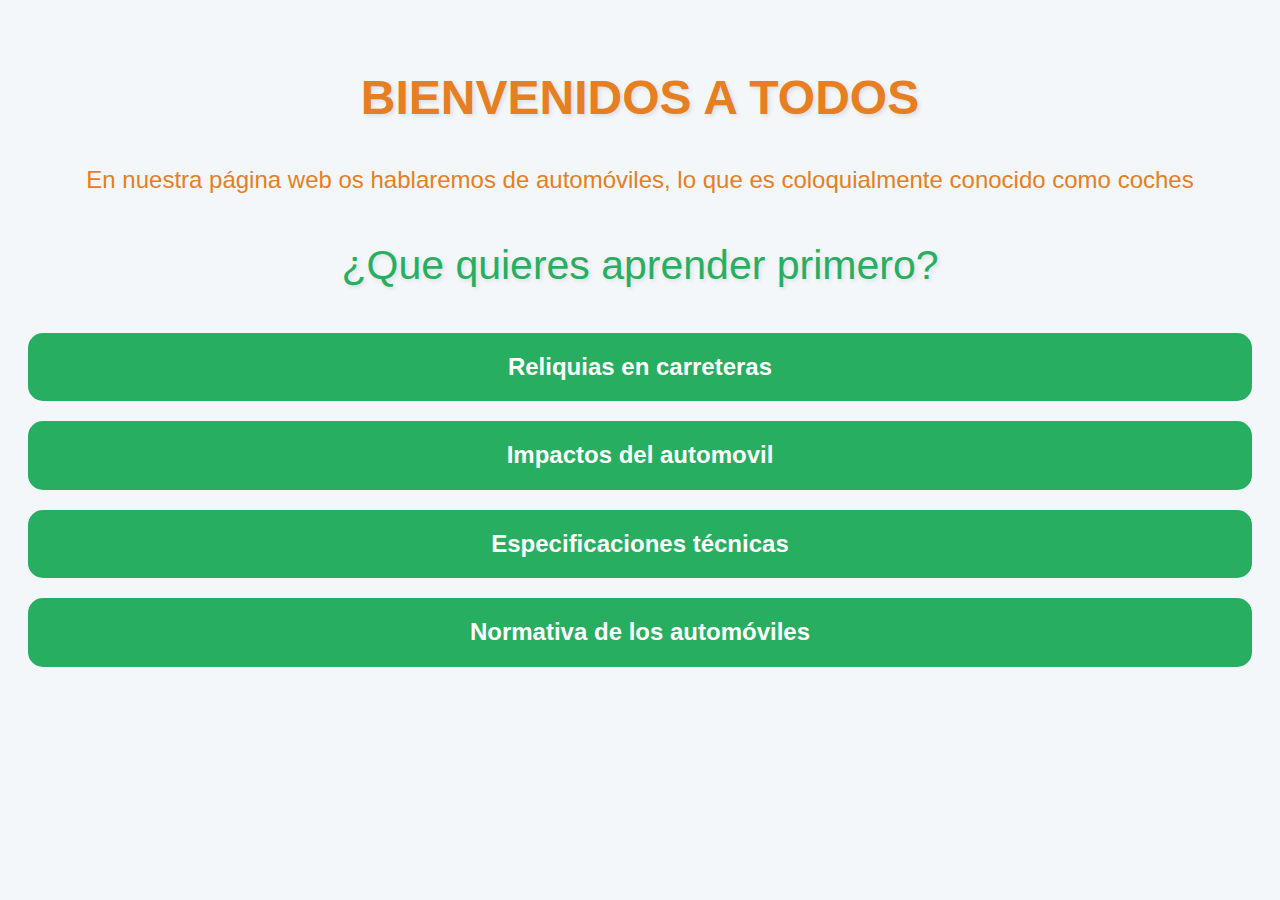
<file: index.html>
<!DOCTYPE html>
<html lang="en">
<head>
    <meta charset="UTF-8">
    <meta name="viewport" content="width=device-width, initial-scale=1.0">
    <title>AUTOMOVILES</title>
    <link rel="stylesheet" href="estilos.css">
</head>
<body>
    <header>
    <h1>BIENVENIDOS A TODOS</h1>
    <p id="parrafo-index">En nuestra página web os hablaremos de automóviles, lo que es coloquialmente conocido como coches</p> 
    <h2>¿Que quieres aprender primero?</h2>
                <a class="enlaces-index" href="pagina1.html">Reliquias en carreteras</a></li>
                <a class="enlaces-index" href="pagina2.html">Impactos del automovil</a></li>
                <a class="enlaces-index"  href="pagina3.html">Especificaciones técnicas</a></li>
                <a class="enlaces-index" href="pagina4.html">Normativa de los automóviles</a></li>

  </header>
 

</body>
</html>
</file>
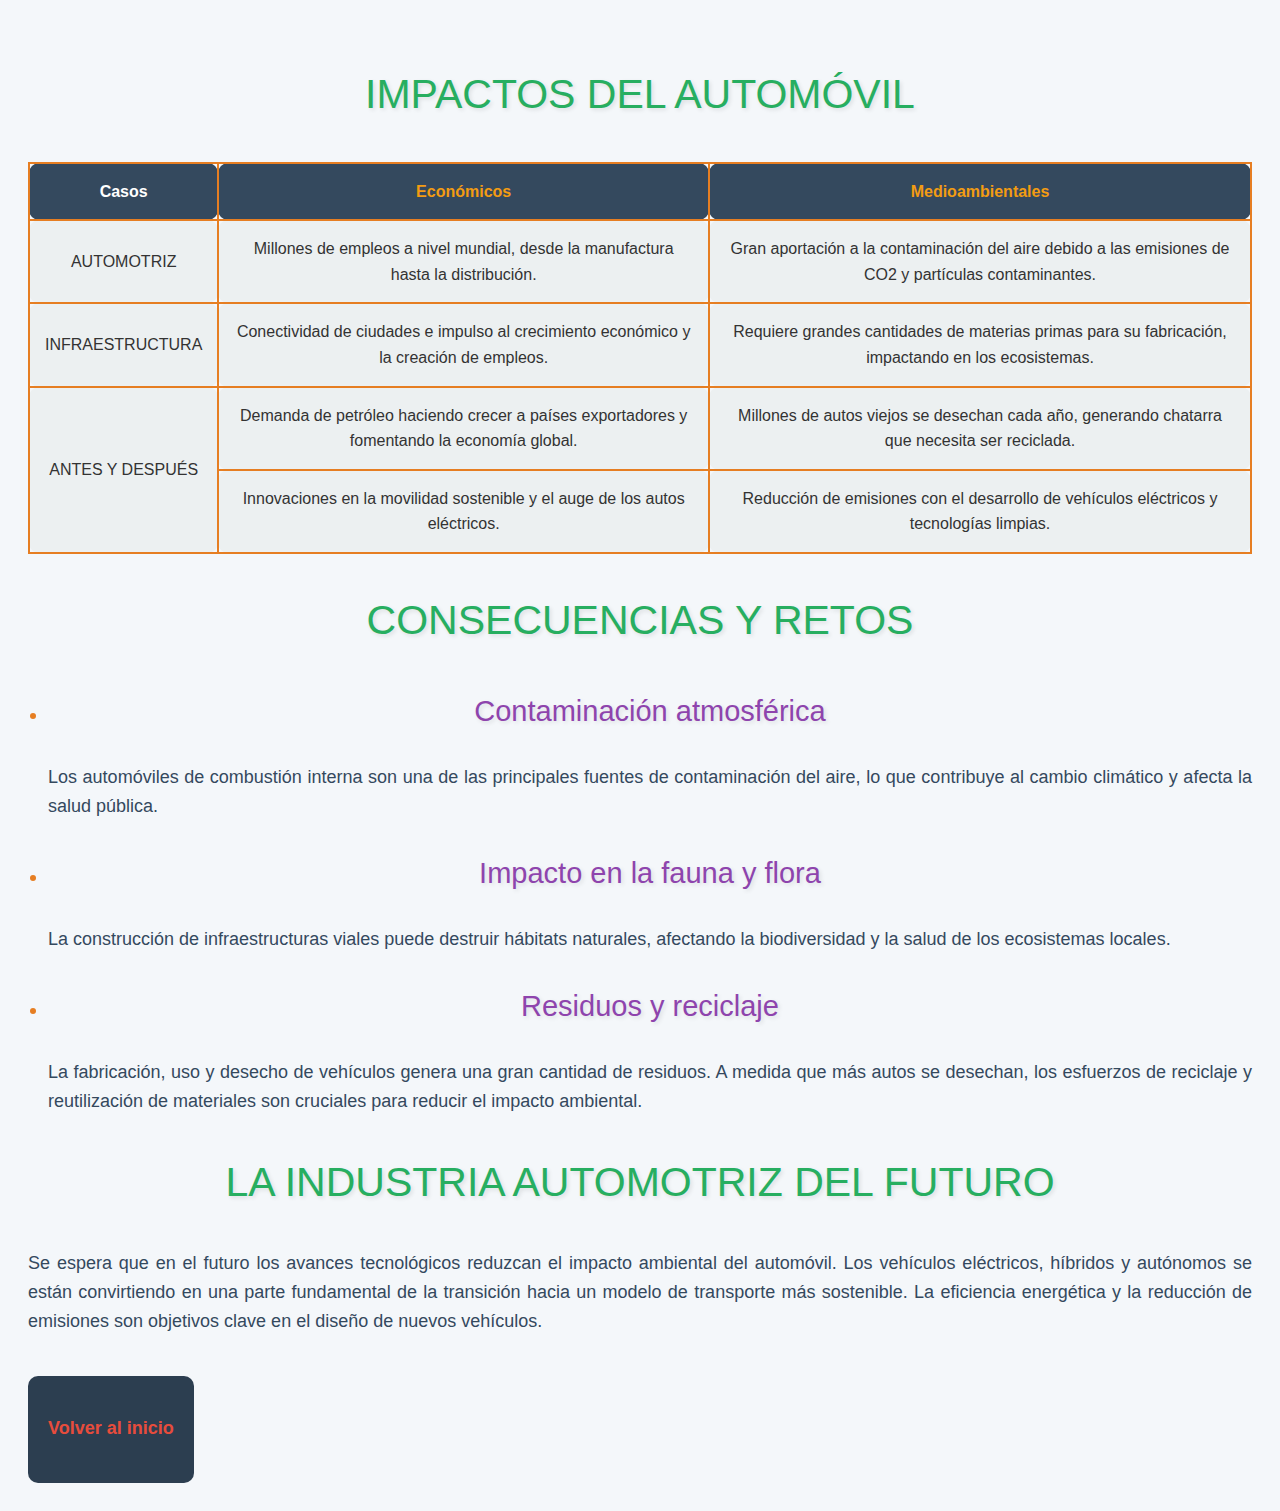
<file: pagina2.html>
<!DOCTYPE html>
<html lang="en">
<head>
    <meta charset="UTF-8">
    <meta name="viewport" content="width=device-width, initial-scale=1.0">
    <title>IMPACTOS DEL AUTOMÓVIL</title>
    <link rel="stylesheet" href="estilos.css" />
</head>
<body>
    <h2>IMPACTOS DEL AUTOMÓVIL</h2>
    
    <table>
        <tr>
            <th>Casos</th>
            <th><a href="https://mospart.com/es/el-impacto-economico-de-la-industria-del-automovil/" target="_blank">Económicos</a></th>
            <th colspan="2"><a href="https://www.nationalgeographic.es/medio-ambiente/que-impacto-medioambiental-tienen-los-coches" target="_blank">Medioambientales</a></th>
        </tr>
        <tr> 
            <td>AUTOMOTRIZ</td>
            <td>Millones de empleos a nivel mundial, desde la manufactura hasta la distribución.</td>
            <td colspan="2">Gran aportación a la contaminación del aire debido a las emisiones de CO2 y partículas contaminantes.</td>
        </tr>
        <tr>
            <td>INFRAESTRUCTURA</td>
            <td>Conectividad de ciudades e impulso al crecimiento económico y la creación de empleos.</td>
            <td colspan="2">Requiere grandes cantidades de materias primas para su fabricación, impactando en los ecosistemas.</td>
        </tr>
        <tr>
            <td rowspan="2">ANTES Y DESPUÉS</td>
            <td>Demanda de petróleo haciendo crecer a países exportadores y fomentando la economía global.</td>
            <td colspan="2">Millones de autos viejos se desechan cada año, generando chatarra que necesita ser reciclada.</td>
        </tr>
        <tr>
            <td>Innovaciones en la movilidad sostenible y el auge de los autos eléctricos.</td>
            <td colspan="2">Reducción de emisiones con el desarrollo de vehículos eléctricos y tecnologías limpias.</td>
        </tr>
    </table>

    <h2>CONSECUENCIAS Y RETOS</h2>
    <ul>
        <li><h3>Contaminación atmosférica</h3>
            <p>Los automóviles de combustión interna son una de las principales fuentes de contaminación del aire, lo que contribuye al cambio climático y afecta la salud pública.</p>
        </li>
        <li><h3>Impacto en la fauna y flora</h3>
            <p>La construcción de infraestructuras viales puede destruir hábitats naturales, afectando la biodiversidad y la salud de los ecosistemas locales.</p>
        </li>
        <li><h3>Residuos y reciclaje</h3>
            <p>La fabricación, uso y desecho de vehículos genera una gran cantidad de residuos. A medida que más autos se desechan, los esfuerzos de reciclaje y reutilización de materiales son cruciales para reducir el impacto ambiental.</p>
        </li>
    </ul>

    <h2>LA INDUSTRIA AUTOMOTRIZ DEL FUTURO</h2>
    <p>Se espera que en el futuro los avances tecnológicos reduzcan el impacto ambiental del automóvil. Los vehículos eléctricos, híbridos y autónomos se están convirtiendo en una parte fundamental de la transición hacia un modelo de transporte más sostenible. La eficiencia energética y la reducción de emisiones son objetivos clave en el diseño de nuevos vehículos.</p>
    <footer>
        <p><a href="index.html">Volver al inicio</a></p>
    </footer>
</body>
</html>
</file>
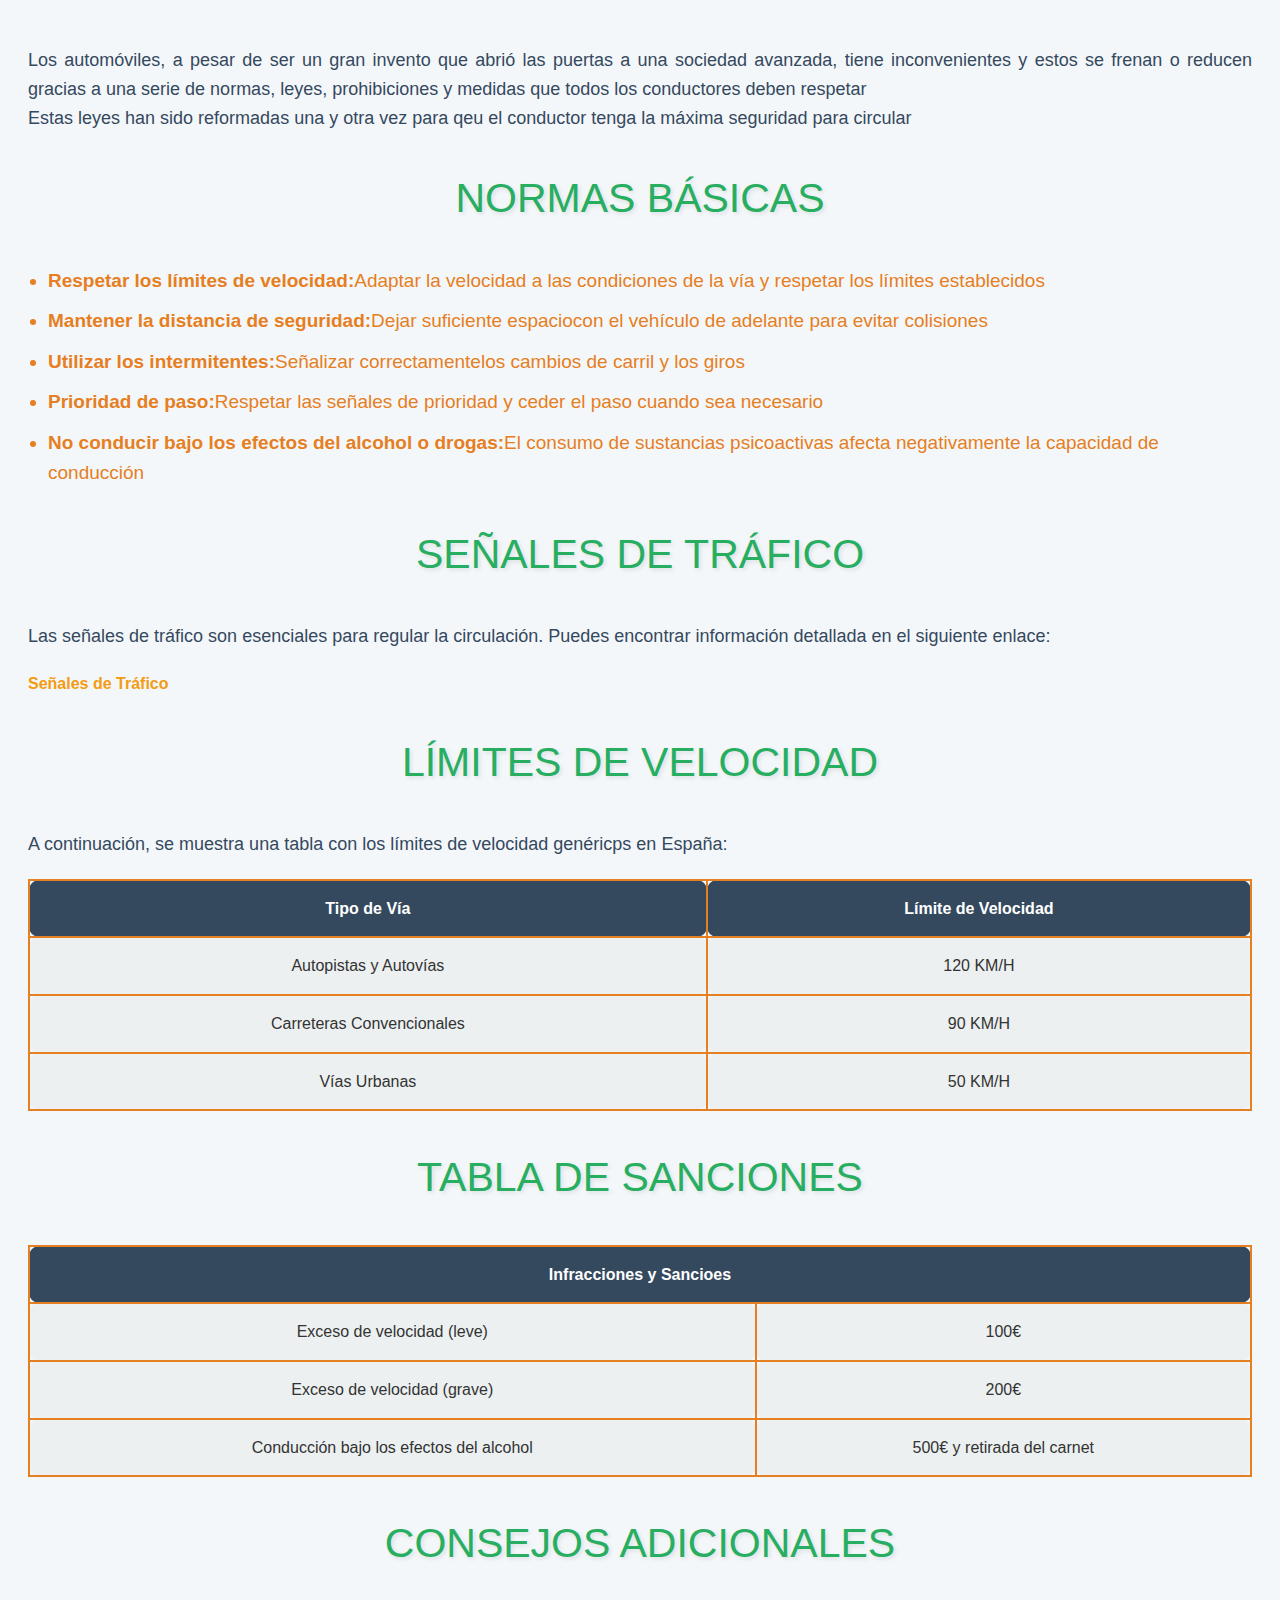
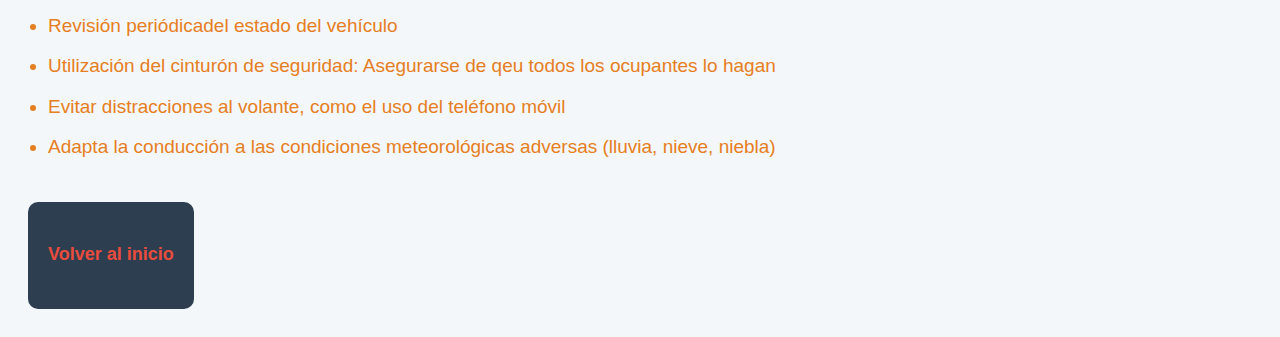
<file: pagina4.html>
<!DOCTYPE html>
<html lang="en">
<head>
    <meta charset="UTF-8">
    <meta name="viewport" content="width=device-width, initial-scale=1.0">
    <title>NORMATIVAS DE LOS AUTOMÓVILES</title>
    <link rel="stylesheet" href="estilos.css" />
</head>
<body>
    <p>Los automóviles, a pesar de ser un gran invento que abrió las puertas a una sociedad avanzada, tiene inconvenientes y estos se frenan o reducen gracias a una serie de normas, leyes, prohibiciones y medidas que todos los conductores deben respetar<br> Estas leyes han sido reformadas una y otra vez para qeu el conductor tenga la máxima seguridad para circular </p>
    <h2>NORMAS BÁSICAS</h2>
    <ul>
        <li><strong>Respetar los límites de velocidad:</strong>Adaptar la velocidad a las condiciones de la vía y respetar los límites establecidos</li>
        <li><strong>Mantener la distancia de seguridad:</strong>Dejar suficiente espaciocon el vehículo de adelante para evitar colisiones</li>
        <li><strong>Utilizar los intermitentes:</strong>Señalizar correctamentelos cambios de carril y los giros</li>

        <li><strong>Prioridad de paso:</strong>Respetar las señales de prioridad y ceder el paso cuando sea necesario</li>

        <li><strong>No conducir bajo los efectos del alcohol o drogas:</strong>El consumo de sustancias psicoactivas afecta negativamente la capacidad de conducción</li>
    </ul>
    <h2>SEÑALES DE TRÁFICO</h2>
    <p>Las señales de tráfico son esenciales para regular la circulación. Puedes encontrar información detallada en el siguiente enlace:</p>
    <a class="señal-trafico" href="https://sede.dgt.gob.es/es/permisos-de-conducir/señales-de-trafico/" target="_blank">Señales de Tráfico</a>
    <h2>LÍMITES DE VELOCIDAD</h2>
    <p>A continuación, se muestra una tabla con los límites de velocidad genéricps en España:</p>
    <table border="1">
        <thead>
            <tr>
                <th>Tipo de Vía</th>
                <th>Límite de Velocidad</th>
            </tr>
        </thead>
        <tbody>
            <tr>
                <td>Autopistas y Autovías</td>
                <td>120 KM/H</td>
            </tr>
            <tr>
                <td>Carreteras Convencionales</td>
                <td>90 KM/H</td>
            </tr>
            <tr>
                <td>Vías Urbanas</td>
                <td>50 KM/H</td>
            </tr>
        </tbody>
    </table>

    <h2>TABLA DE SANCIONES</h2>

    <table border="1">
        <thead>
            <tr>
                <th colspan="2">Infracciones y Sancioes</th>
            </tr>
        </thead>
        <tbody>
            <tr>
                <td>Exceso de velocidad (leve)</td>
                <td>100€</td>
            </tr>
            <tr>
                <td>Exceso de velocidad (grave)</td>
                <td>200€</td>
            </tr>
            <tr>
                <td>Conducción bajo los efectos del alcohol</td>
                <td>500€ y retirada del carnet</td>
            </tr>

        </tbody>


    </table>


    <h2>CONSEJOS ADICIONALES</h2>
        <ul>
            <li>Revisión periódicadel estado del vehículo</li>
            <li>Utilización del cinturón de seguridad: Asegurarse de qeu todos los ocupantes lo hagan</li>
            <li>Evitar distracciones al volante, como el uso del teléfono móvil</li>
            <li>Adapta la conducción a las condiciones meteorológicas adversas (lluvia, nieve, niebla)</li>



        </ul>
        <footer>
            <p><a href="index.html">Volver al inicio</a></p>
        </footer>
    
    
</body>
</html>
</file>
<file: estilos.css>
body {
    font-family: 'Poppins', sans-serif;
    color: #333;
    background-color: #f4f7fa;
    line-height: 1.6;
    padding: 20px;
}


h1, h2, h3 {
    color: #2c3e50;
    text-align: center;
    text-shadow: 2px 2px 4px rgba(0,0,0,0.1);
}
h1 {
    font-size: 48px;
    font-weight: 600;
    margin-bottom: 20px;
    color: #e67e22;
}
h2 {
    font-size: 41px;
    font-weight: 500;
 color: #27ae60;
}




   h3 {
    font-size: 29px;
    font-weight: 400;
    color: #8e44ad;
}

p {     
    font-size: 18px;
 text-align: justify;
    margin-bottom: 20px;
    color: #34495e;
}

a {
    text-decoration: none;
    color: #f39c12;
    font-weight: bold;
    transition: color 0.3s ease, transform 0.3s ease;
}

a:hover {
    color: #e74c3c;
    transform: scale(1.05);
}

#Lista-coches a, #Coches-lista {
    display: block;
    padding: 10px;
    color: #f39c12;
    text-align: center;
    border-radius: 5px;
    margin-bottom: 10px;
    background-color: #ecf0f1;
    box-shadow: 0 4px 8px rgba(0, 0, 0, 0.1);
}

#Lista-coches a:hover, #Coches-lista:hover {
    color: #e74c3c;
    background-color: #f39c12;
    box-shadow: 0 4px 12px rgba(0, 0, 0, 0.2);
}      
.container {
    width: 80%;
    margin: auto;
    max-width: 1200px;
}
.box {
 background-color: #fff;
    padding: 20px;
 border-radius: 15px;
 box-shadow: 0 10px 20px rgba(0, 0, 0, 0.1);
    margin: 20px 0;
}


#imagen-henryford {
    width: 100%;
  height: auto;
    border-radius: 15px;
    display: block;
    margin: 20px 0;
    transition: transform 0.5s ease-in-out;
}

#imagen-henryford:hover {
    transform: scale(1.05);
 }


table {
    width: 100%;
    border-collapse: collapse;
    margin: 20px 0;
}

table, th, td{
    border: 2px solid #e67e22;
 border-radius: 10px;
}

th, td {
    padding: 15px;
  text-align: center;
    background-color: #f7f9f9; 
}

th {
    background-color: #34495e;
color: white;
    font-weight: bold;
}

td {
    background-color: #ecf0f1;
}
ul, ol {
    margin: 20px 0;
    padding-left: 20px;
}

ul li, ol li {
    margin-bottom: 10px;
    font-size: 19px;
    color: #e67e22;
}


footer {
    text-align: center;
 margin-top: 40px;
 padding: 20px;
  background-color: #2c3e50;
    color: white;
  border-radius: 10px;
width: fit-content;

}

footer a {
    color: #e74c3c;
 font-weight: bold;
}

footer a:hover {
 color: #f39c12; 
    text-decoration: underline;
}

.foto-coche-feo {
    width: 100%;
  max-width: 400px;
    height: auto;
  display: block;
    margin: 20px auto;
    border-radius: 10px;
    box-shadow: 0 10px 20px rgba(0, 0, 0, 0.1);
}


#parrafo-index, #parrafo-imagen, #debajo-imagen, #quieres-saber-mas {
    text-align: center;
font-size: 24px;
    margin-bottom: 20px;
    color: #e67e22; 
}


.enlaces-index {
    display: block;
    font-size: 24px;    padding: 15px;
    margin: 20px 0;
background-color: #27ae60; 
    color: white;
    text-align: center;  border-radius: 15px;
    transition: background-color 0.3s ease;
}

.enlaces-index:hover {
    background-color: #16a085; 
}

#boton-info {
    display: inline-block;
    padding: 10px 20px;
    font-size: 19px;
    color: white;
    background-color: #e74c3c;
    border: none;
    border-radius: 25px;
    cursor: pointer;
    transition: background-color 0.3s ease;
}
#boton-info:hover {
    background-color: #c0392b;
}
#pincha-aquí {
    font-weight: bold;
    color: #27ae60; 
    font-size: 19px;
}
#pincha-aquí:hover {
    color: #f39c12; 
    text-decoration: underline;
}
@keyframes colorFondo {
    0% { background-color: #fdd3be; }
    50% { background-color: #f2ba5b; }
    100% { background-color: #f2b765; }
}


/*esto va con el keyframes porque es la animacion*/
body {
    animation: colorFondo 10s ease-in-out infinite; 
}
</file>
